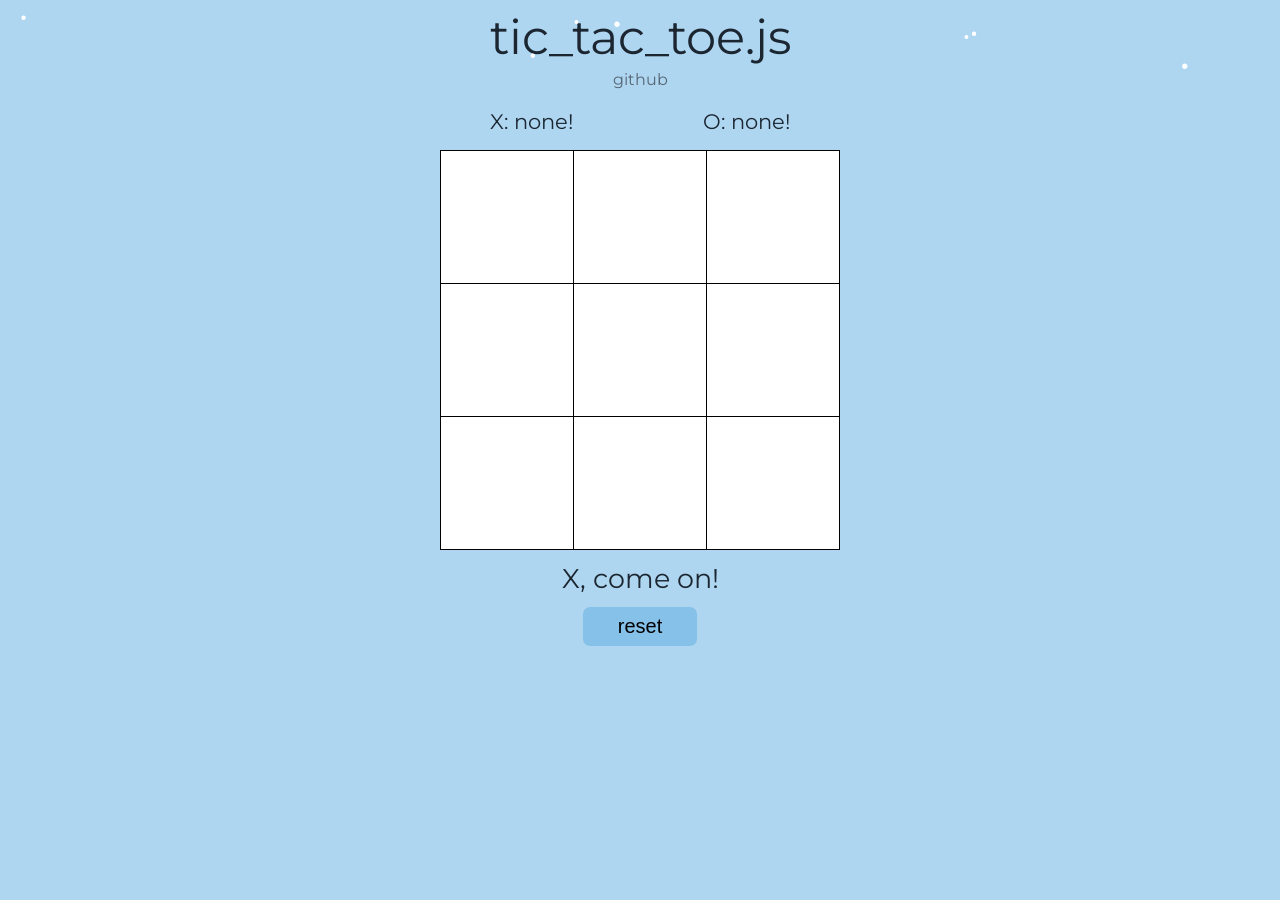
<file: index.html>
<!doctype html>

<html>

<head>
    <meta name="viewport" content="width=450px, initial-scale=1, user-scalable=0">
    
    <title>Lucas Childers | tic_tac_toe.js</title>
    <script src="jquery-3.1.1.min.js"></script>     
    <script src="tic.js"></script>
    <link href="https://fonts.googleapis.com/css?family=Montserrat" rel="stylesheet">
    <link rel="stylesheet" href="style.css">
    <script src="snowstorm-min.js"></script>
</head>

<body>
    <div id='heading'>tic_tac_toe.js</div>
    <div id="link"><a href="https://github.com/lucaschilders/tictactoe-js" target="_blank">github</a></div>
    
    <div id="scoreWrapper">
        <div id="scoreLeft"></div>
        <div id="scoreRight"></div>
    </div>
    
    <div id='board'>    
      <table>
        <tr>
          <td class="piece" id="1"></td>
          <td class="piece" id="2"></td>
          <td class="piece" id="3"></td>
        </tr>
        <tr>
          <td class="piece" id="4"></td>
          <td class="piece" id="5"></td>
          <td class="piece" id="6"></td>
        </tr>
        <tr>
          <td class="piece" id="7"></td>
          <td class="piece" id="8"></td>
          <td class="piece" id="9"></td>
        </tr>
      </table>
      <div id='status'></div>
      <div id="buttonWrapper"><input type="button" style="display: none;" onclick="clearBoard();" id="reset" value="reset"/></div>
    </div>
</body>

</html>
</file>
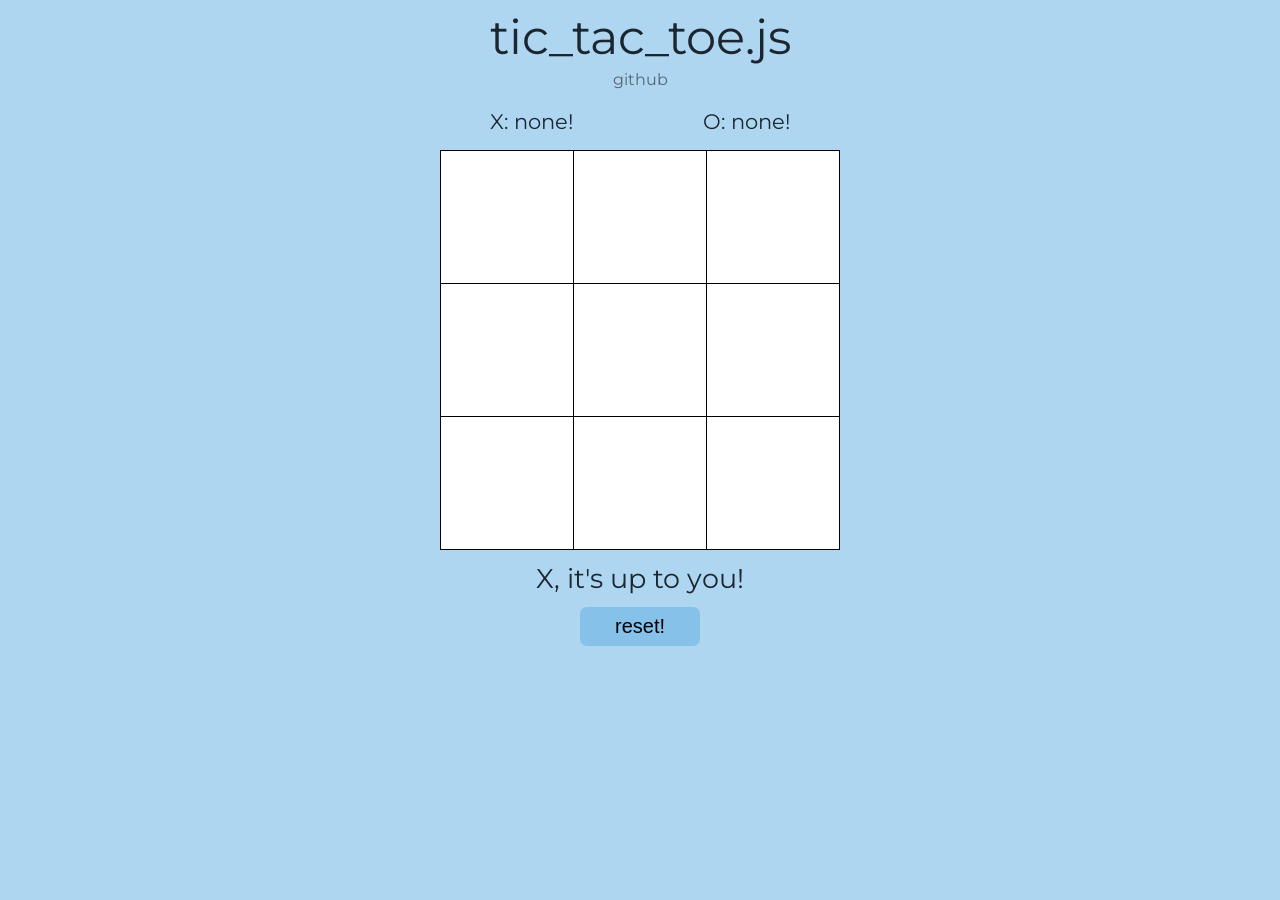
<file: tictactoe.html>
<!doctype html>

<html>

<head>
    <title>Lucas Childers | tic_tac_toe.js</title>
    <script src="https://code.jquery.com/jquery-3.1.1.js" integrity="sha256-16cdPddA6VdVInumRGo6IbivbERE8p7CQR3HzTBuELA=" crossorigin="anonymous"></script>     
    <script src="tic.js"></script>
    <link href="https://fonts.googleapis.com/css?family=Montserrat" rel="stylesheet">
    <link rel="stylesheet" href="style.css">
    
</head>

<body>
    <div id='heading'>tic_tac_toe.js</div>
    <div id="link"><a href="https://github.com/lucaschilders" target="_blank">github</a></div>
    
    <div id="scoreWrapper">
        <div id="scoreLeft"></div>
        <div id="scoreRight"></div>
    </div>
    
    <div id='board'>    
      <table>
        <tr>
          <td class="piece" id="1"></td>
          <td class="piece" id="2"></td>
          <td class="piece" id="3"></td>
        </tr>
        <tr>
          <td class="piece" id="4"></td>
          <td class="piece" id="5"></td>
          <td class="piece" id="6"></td>
        </tr>
        <tr>
          <td class="piece" id="7"></td>
          <td class="piece" id="8"></td>
          <td class="piece" id="9"></td>
        </tr>
      </table>
      <div id='status'></div>
      <div id="buttonWrapper"><input type="button" onclick="clearBoard();$(this).fadeOut();" id="reset" value="reset!"/></div>
    </div>
</body>

</html>
</file>
<file: style.css>
html {
    font-family: 'Montserrat', sans-serif;
    margin-top: 12px;
    text-align: center;
    color: #1B2631;
    width: 450px;
    height: 650px;
    margin: 0 auto;
    overflow: hidden;
}

body {
    margin: 0 auto;
    background-color: #AED6F1;
    text-align: center;
    width: 400px;
    padding-right: 24px;
    padding-left: 24px;
}

#heading {
    margin: 0 auto;
    font-size: 3em;
    text-align: center;
    padding-bottom: 4px;
    padding-top: 8px;
}

a {
    text-decoration: none;
    color: #566573;
}

#scoreWrapper {
    margin: 0 auto;
    text-align: center;
    font-size: 1.3em;
    margin-bottom: 12px;
    display: inline-block;
    width: 75%;
}

#scoreLeft {
    margin: 0 auto;
    float: left;
    display: inline;
}

#scoreRight {
    margin: 0 auto;
    float: right;
    display: inline;
}

#link {
    font-size: 1em;
    text-align: center;
    padding-bottom: 8px;
    margin-bottom: 12px;
}

#board {
    width: 100%;
    margin: 0 auto;
    -webkit-user-select: none; /* Chrome/Safari */        
    -moz-user-select: none; /* Firefox */
    -ms-user-select: none; /* IE10+ */

    /* Rules below not implemented in browsers yet */
    -o-user-select: none;
    user-select: none;
}

#status {
    margin: 0 auto;
    text-align: center;
    margin: 12px;
    font-size: 1.7em;
}

#buttonWrapper {
    margin: 0 auto;
    margin-top: 12px;
    text-align: center;
}

#reset {
    -webkit-appearance: none;
  -webkit-border-radius: 7;
  -moz-border-radius: 7;
  border-radius: 7px;
  border-width: 0;
  font-family: Arial;
  color: black;
  font-size: 20px;
  background: #85C1E9;
  padding: 8px 35px 8px 35px;
  text-decoration: none;
  margin-bottom: 24px;
}

#reset:hover {
  background: #5DADE2;
  transition: .75s;
  text-decoration: none;
}

table {
  border-collapse: collapse;
  border:1px solid #000000;
  background-color: white;
  margin: 0 auto;
  font-size: 5em;
}

table td {
  border:1px solid #000000;
  text-align: center;
}

img {
    width: 120px;
}

.piece {
  width: 130px;
  height: 130px;
}
</file>
